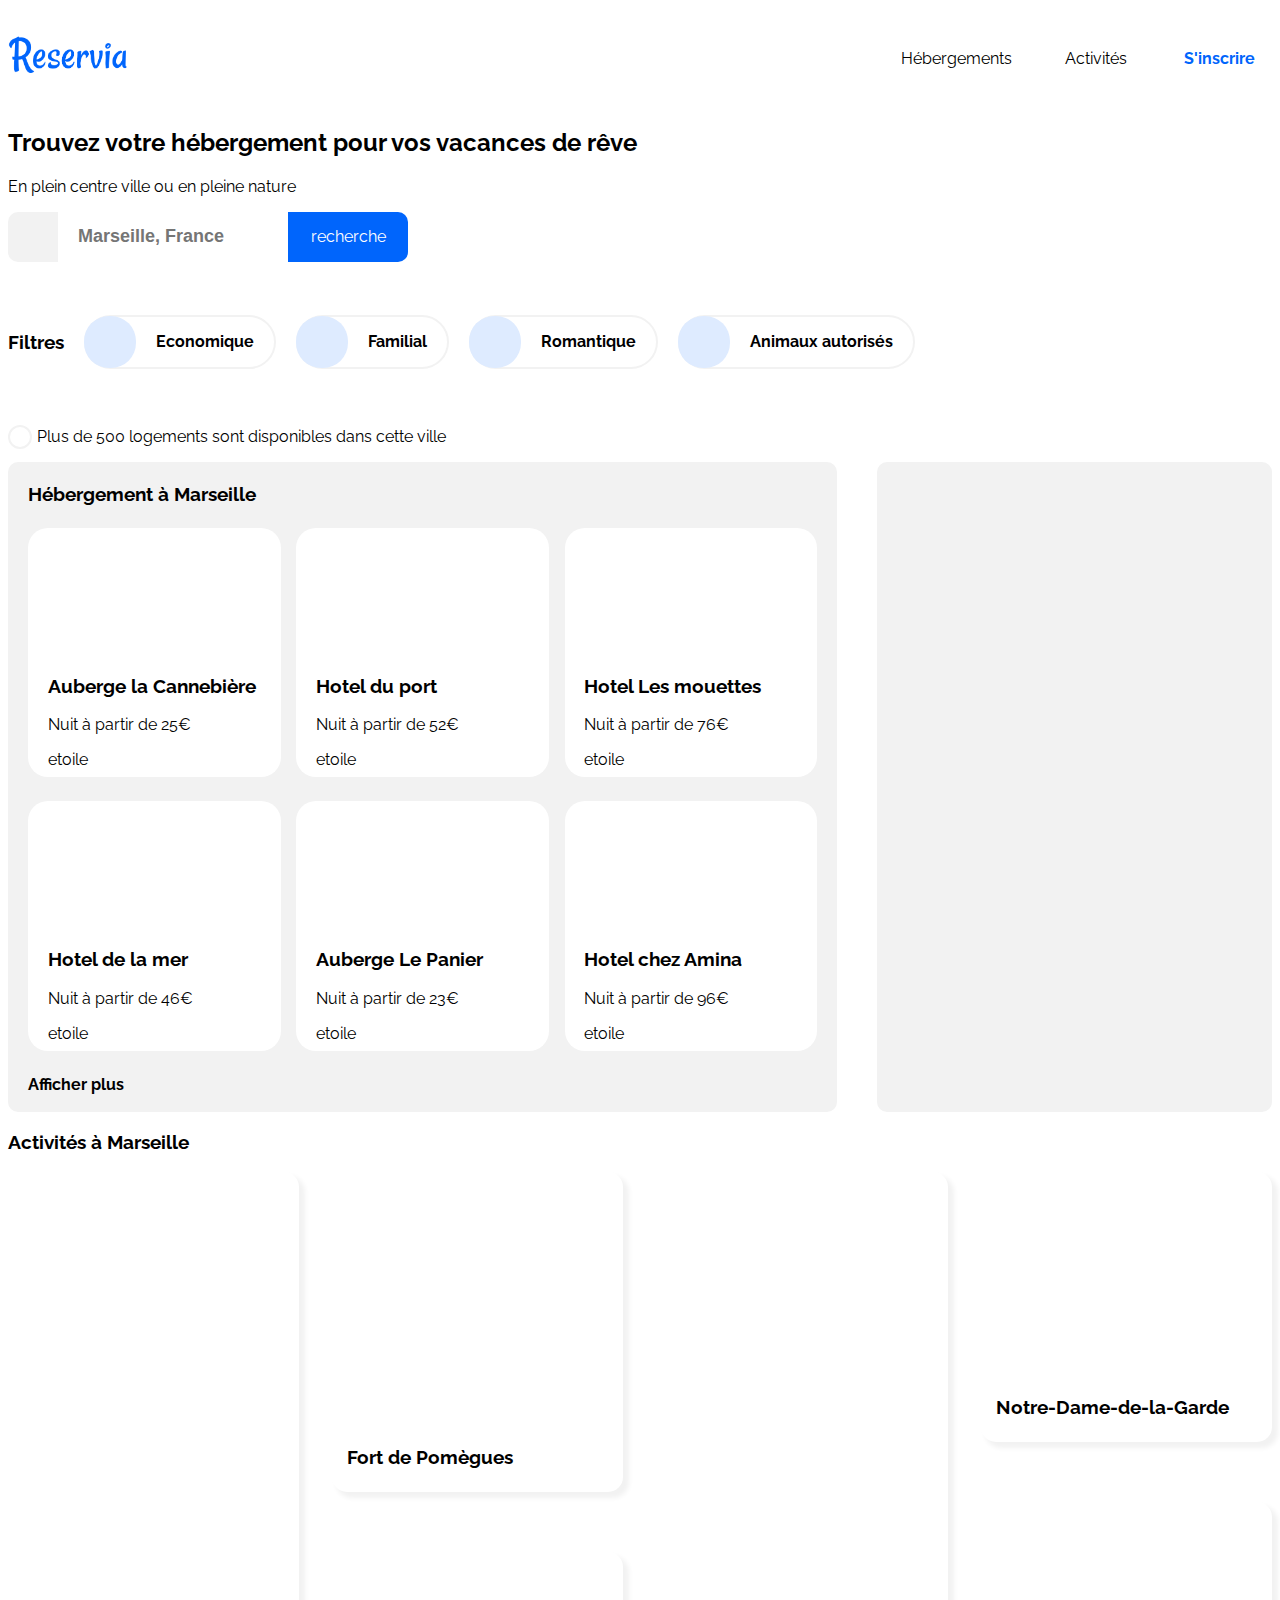
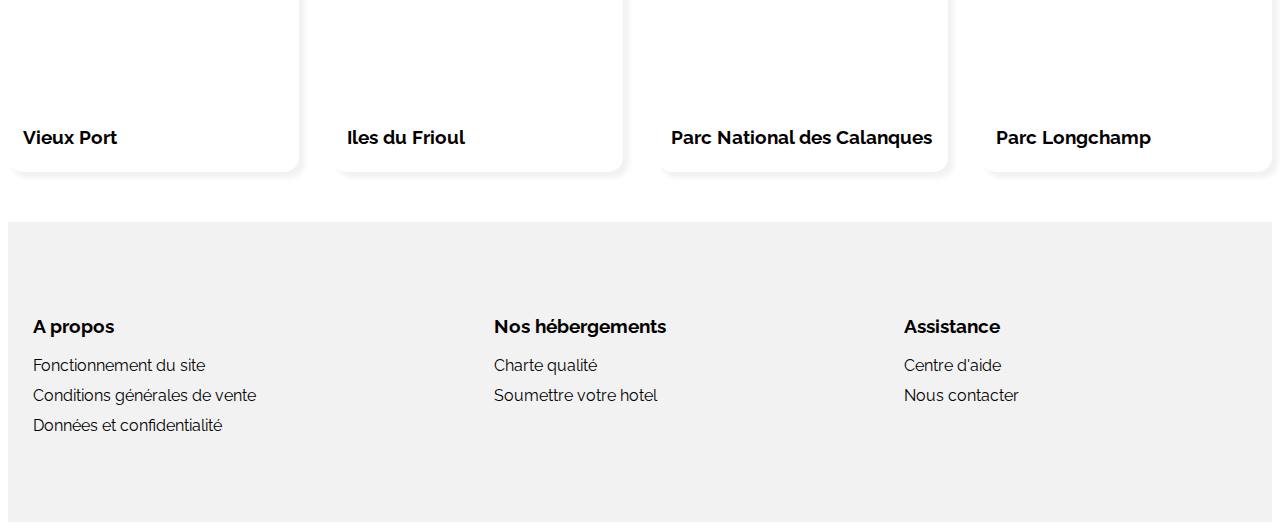
<file: index.html>
<!DOCTYPE html>
    <html lang="fr">
        <head>
              <meta charset="utf-8">
              <meta name="viewport" content="width=device-width, initial-scale=1">
              <link rel="stylesheet" href="https://use.fontawesome.com/releases/v5.15.1/css/all.css" integrity="sha384-vp86vTRFVJgpjF9jiIGPEEqYqlDwgyBgEF109VFjmqGmIY/Y4HV4d3Gp2irVfcrp" crossorigin="anonymous"/>
              <link rel="preconnect" href="https://fonts.googleapis.com">
              <link rel="preconnect" href="https://fonts.gstatic.com" crossorigin>
              <link href="https://fonts.googleapis.com/css2?family=Raleway&display=swap" rel="stylesheet">
<!--lien css-->
              <link rel="stylesheet" href="style.css"/>
<!--logo-->
                    <title>Reservia</title>
        </head>

<body>
    <nav class="sizeNav">
        <div class="sizeLiens flexBetween"><img class="margLogo" src="Reservia@3x.png" alt="Reservia">
        <!--liens-->
                <div class="sizeLien12 flexCentre">
                    <div class="sizeLien sizeLienMobile flexCentre bordureNav"><a class="colorLien2 decorationNone" href="#hebergements">Hébergements</a>
                    </div>
                   <div class="sizeLien sizeLienMobile flexCentre bordureNav"><a class="colorLien2 decorationNone" href="#activites">Activités </a>
                   </div>
                </div>  
                     <div class="sizeLien flexCentre bordureNav"><a class="texteGras colorBleu decorationNone" href="#">S'inscrire</a>
                     </div>
        </div>
    </nav>
        <section>
            <div><h2 class="texteGras">Trouvez votre hébergement pour vos vacances de rêve</h2><p>En plein centre ville ou en pleine nature</p>
            </div>
            <!--recherche-->
                <div class="bordureSearch flexCentre">
                    <div class="backGris flexCentre iconSize"><i class="fas fa-map-marker-alt"></i>
                    </div>
                       <div><input class="recherche flexCentre bordureNone paddingSearch" type="search" placeholder="Marseille, France"/>
                       </div>
                            <div class="backBleu flexCentre buttonSearch"><span class="mobileNone">recherche</span><span class="desktopNone"><i class="fas fa-search"></i></span>
                            </div>
                </div>
            <!--filtres-->
                <div class="mobileFiltre filtre margFiltre">
                    <div class="margFiltreTitre"><h3>Filtres</h3></div>
                    <div class="flexAround">
                            <div class="flexBetween filtreTexteIcons"><i class="fas fa-money-bill-wave fa-lg filtreIcons flexCentre"></i>
                                <div class="texteGras filtreTexte flexCentre">Economique</div>
                            </div> 
                                    <div class="flexBetween filtreTexteIcons"><i class="fas fa-child fa-lg filtreIcons flexCentre"></i>
                                        <div class="texteGras filtreTexte flexCentre">Familial</div> 
                                    </div>
                    </div>           
                                            <div class="mobileFiltre flexAround">
                                                <div class="flexBetween filtreTexteIcons"><i class="fas fa-heart fa-lg filtreIcons flexCentre"></i>
                                                   <div class="texteGras filtreTexte flexCentre">Romantique</div> 
                                                </div>
                                                      <div class="flexBetween filtreTexteIcons"><i class="fas fa-dog fa-lg filtreIcons flexCentre"></i>
                                                         <div class="texteGras filtreTexte flexCentre">Animaux autorisés</div> 
                                                      </div>
                                            </div>
                        
                </div>                   
            <!--information-->
                <div class="info">
                     <div class="parentIcon flexCentre"><i class="fas fa-info fa-xs colorBleu"></i>
                     </div>
                           <p>Plus de 500 logements sont disponibles dans cette ville</p>                    
                </div>
            </section>
<!--hebergement-->
<section class="flexAround">
    <div class="flexColumnAround sizeHebergements backGris blocHebergements">
        <h3>Hébergement à Marseille</h3>
          <div class="bloc1 flexBetween">
            <div class="cubeHebergements flexColumnCentre">
                <div class="imgHebergements1"></div> 
                <div class="cubeDetailsHebergements">
                  <h3>Auberge la Cannebière</h3>
                  <p>Nuit à partir de 25€</p> 
                   <div>etoile</div>
                </div>  
             </div>
             <div class="cubeHebergements flexColumnCentre">
                <div class="imgHebergements2"></div> 
                <div class="cubeDetailsHebergements">
                  <h3>Hotel du port</h3>
                  <p>Nuit à partir de 52€</p> 
                   <div>etoile</div>
                </div>  
             </div> 
             <div class="cubeHebergements flexColumnCentre">
                <div class="imgHebergements3"></div> 
                <div class="cubeDetailsHebergements">
                  <h3>Hotel Les mouettes</h3>
                  <p>Nuit à partir de 76€</p> 
                   <div>etoile</div>
                </div>  
             </div> 
            </div> 
              <div class="bloc2 flexBetween">
             <div class="cubeHebergements flexColumnCentre"> 
                <div class="imgHebergements4"></div> 
                <div class="cubeDetailsHebergements">
                  <h3>Hotel de la mer</h3>
                  <p>Nuit à partir de 46€</p> 
                   <div>etoile</div>
                </div>  
             </div>  
             <div class="cubeHebergements flexColumnCentre">
                <div class="imgHebergements5"></div> 
                <div class="cubeDetailsHebergements">
                  <h3>Auberge Le Panier</h3>
                  <p>Nuit à partir de 23€</p> 
                   <div>etoile</div>
                </div>  
             </div>  
             <div class="cubeHebergements flexColumnCentre">
                <div class="imgHebergements6"></div> 
                <div class="cubeDetailsHebergements">
                  <h3>Hotel chez Amina</h3>
                  <p>Nuit à partir de 96€</p> 
                   <div>etoile</div>
                </div>  
             </div>   
            </div>  
          <div></div>
          <p class="texteGras">Afficher plus</p>
         </div>
 <!--populaires-->
     <div class="sizePopulaires backGris"></div>
 </section>
<!--activites-->        
    <section id="activites" class="Activités"><h3>Activités à Marseille</h3> 
        <div class="blocActivites flexBetween">
            <div class="cubeActivites flexColumnCentre">
                <div class="imgActivites1"></div>
                    <div class="hauteurTitre titreActivites"><h3>Vieux Port</h3></div>
                    </div>

                        <div class="blocActivites2356 flexColumnBetween">
                            <div class="cubeActivites2356 flexColumnCentre">
                                <div class="imgActivites2"></div>
                                    <div class="hauteurTitre titreActivites"><h3>Fort de Pomègues</h3>
                                    </div>
                            </div>

                                        <div class="cubeActivites2356 flexColumnCentre">
                                            <div class="imgActivites3"></div>
                                                <div class="hauteurTitre titreActivites"><h3>Iles du Frioul</h3>
                                                </div>
                                        </div>
                        </div>
                                    <div class="cubeActivites flexColumnCentre">
                                       <div class="imgActivites4"></div>
                                           <div class="hauteurTitre titreActivites"><h3>Parc National des Calanques</h3>
                                           </div>
                                    </div>

                                           <div class="blocActivites2356 flexColumnBetween">
                                               <div class="cubeActivites2356 flexColumnCentre">
                                                  <div class="imgActivites5"></div>
                                                     <div class="hauteurTitre titreActivites"><h3>Notre-Dame-de-la-Garde</h3>
                                                     </div>
                                               </div>
                
                                                      <div class="cubeActivites2356 flexColumnCentre">
                                                          <div class="imgActivites6"></div>
                                                              <div class="hauteurTitre titreActivites"><h3>Parc Longchamp</h3>
                                                              </div>
                                                     </div>
                                            </div>
            </div>                                  
    </section>
 <!--pied de page--> 
    <footer>
        <div class="footer backGris flexBetween">
            <div class="margBlocFooter1 tailleBlocFooter"><h3>A propos</h3>
                <div class="divLienFooter"><a href="#" class="decorationNone lienFooter">Fonctionnement du site</a></div>
                    <div class="divLienFooter"><a href="#" class="decorationNone lienFooter">Conditions générales de vente</a></div>
                        <div class="divLienFooter"><a href="#" class="decorationNone lienFooter">Données et confidentialité</a></div>
            </div>
                            <div class="tailleBlocFooter"><h3>Nos hébergements</h3>
                                <div class="divLienFooter"><a href="#" class="decorationNone lienFooter">Charte qualité</a></div>
                                    <div class="divLienFooter"><a href="#" class="decorationNone lienFooter">Soumettre votre hotel</a></div>
                            </div>
                                       <div  class="margBlocFooter3 tailleBlocFooter"><h3>Assistance</h3>
                                           <div class="divLienFooter"><a href="#" class="decorationNone lienFooter">Centre d'aide</a></div>
                                           <div class="divLienFooter"><a href="#" class="decorationNone lienFooter">Nous contacter</a></div>
                                       </div>
        </div>
    </footer>
</body>
    </html>
</file>
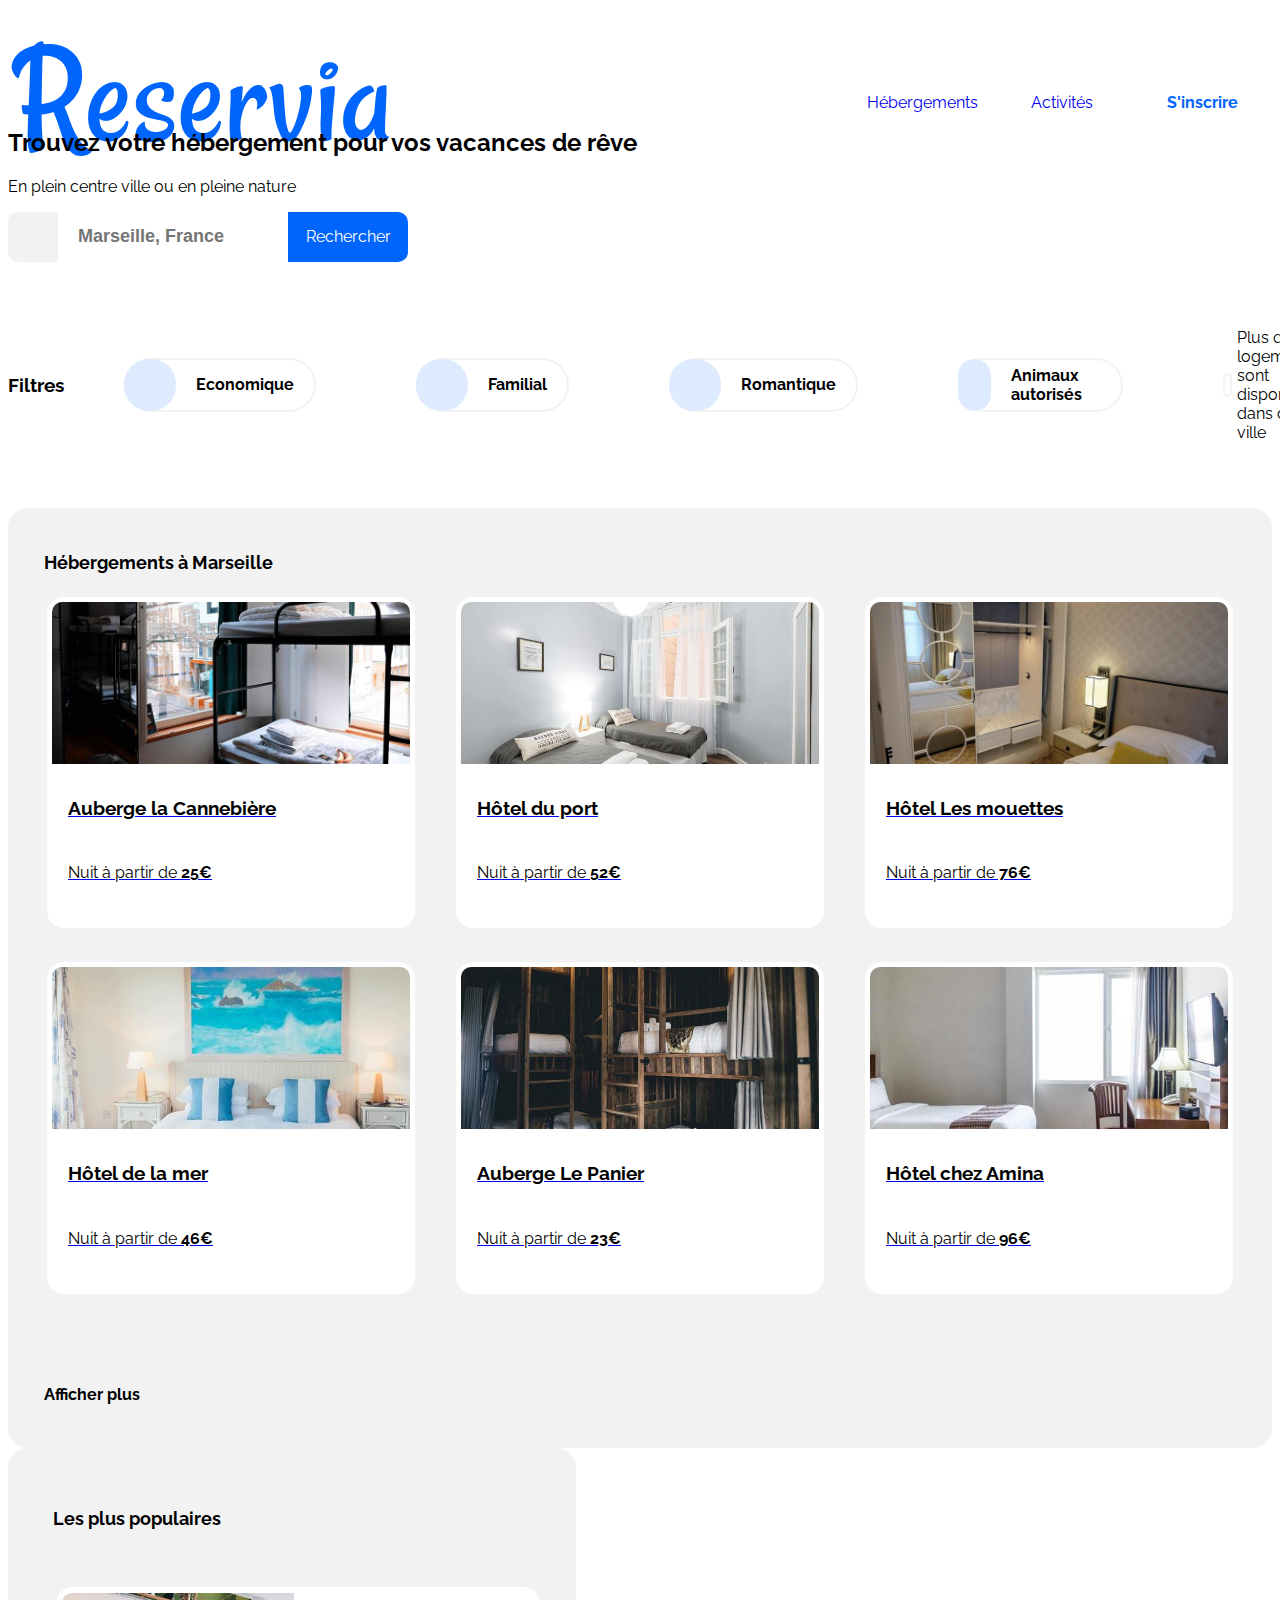
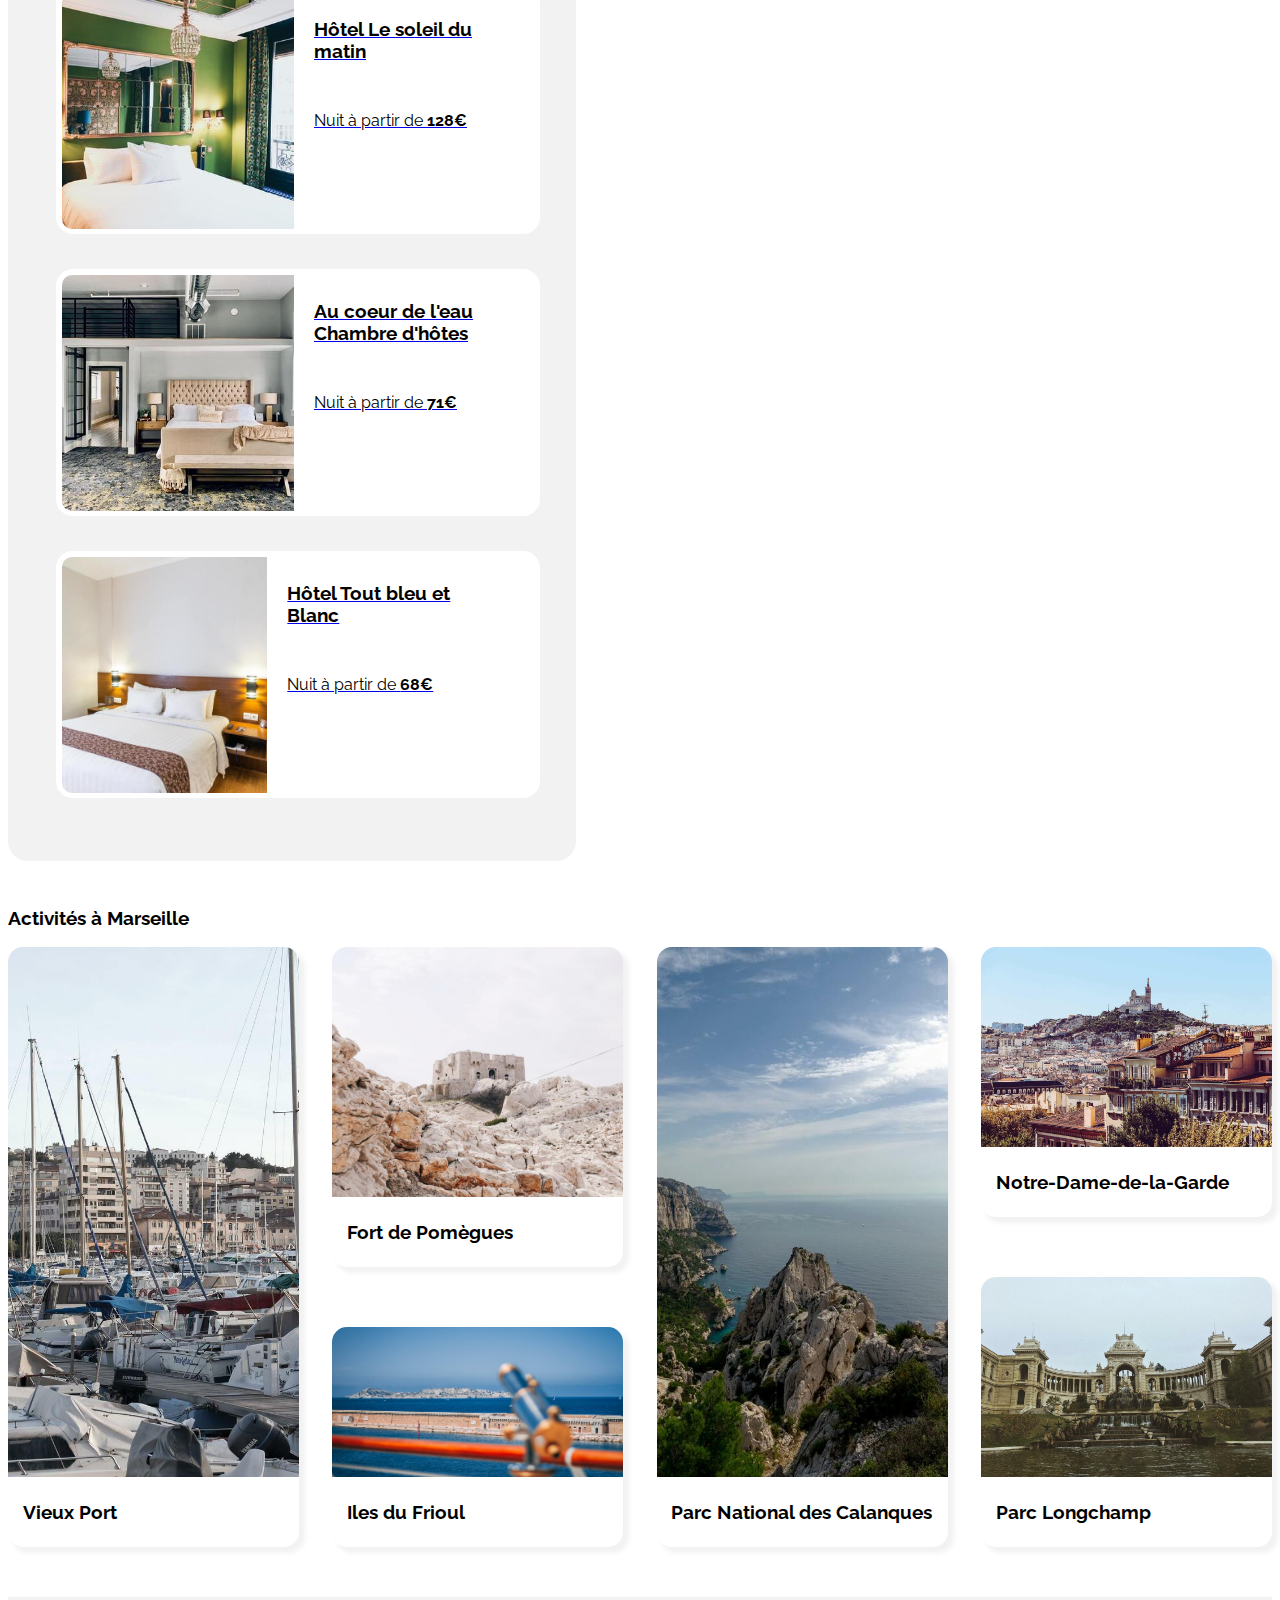
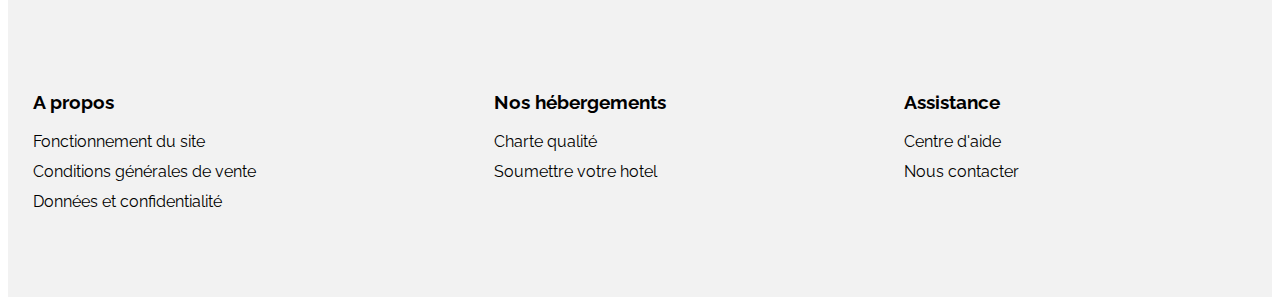
<file: index.html.html>
<!DOCTYPE html>
<html lang="fr">
<head>
    <meta charset="utf-8">
    <meta name="viewport" content="width=device-width, initial-scale=1">
    <link rel="stylesheet" href="https://use.fontawesome.com/releases/v5.15.1/css/all.css" integrity="sha384-vp86vTRFVJgpjF9jiIGPEEqYqlDwgyBgEF109VFjmqGmIY/Y4HV4d3Gp2irVfcrp" crossorigin="anonymous" />
    

<link rel="preconnect" href="https://fonts.googleapis.com">
<link rel="preconnect" href="https://fonts.gstatic.com" crossorigin>
<link href="https://fonts.googleapis.com/css2?family=Raleway&display=swap" rel="stylesheet">
<!--lien css-->
<link rel="stylesheet" href="PROJET_RESERVIA.css"/>
<!--logo-->
    <title> Reservia</title>

</head>
<body>
    <nav class="sizeNav">
        <div class="sizeLiens flexBetween">
        <img class="margLogo" src="Reservia@3x.png" alt="Reservia">
        <!--liens-->
        <div class="flexAround">
            <div class="sizeLien flexCentre bordureNav">
            <a class="colorLien2 decorationNone" href="#hebergements">Hébergements</a>
        </div>
        <div class="sizeLien flexCentre bordureNav">
            <a class="colorLien2 decorationNone" href="#activites">Activités </a>
        </div>
        <div class="sizeLien flexCentre bordureNav">
            <a class="texteGras colorBleu decorationNone" href="#">S'inscrire</a>
        </div>
    </div>
</div>
  </nav>
        <section>
            <div>
                <h2 class="texteGras">Trouvez votre hébergement pour vos vacances de rêve</h2>
                    <p>En plein centre ville ou en pleine nature</p>
            </div>
            <!--recherche-->
                <div class="bordureSearch flexCentre">
                <div class="backGris flexCentre iconSize">
                        <i class="fas fa-map-marker-alt"></i>
                </div>
                <div>
                    <input class="recherche flexCentre bordureNone paddingSearch"
                           type="search" placeholder="Marseille, France"/>
               </div>
                <div class="backBleu flexCentre buttonSearch">Rechercher</div>
            </div>
            <!--filtres-->
                <div class="mobileFiltre filtre margFiltre">
                <div class="margFiltreTitre"><h3>Filtres</h3></div>
                <div class="flexAround">
                <div class="flexBetween filtreTexteIcons">
                    <i class="fas fa-money-bill-wave fa-lg filtreIcons flexCentre"></i>
                <div class="texteGras filtreTexte flexCentre">Economique</div>
            </div> 
                <div class="flexBetween filtreTexteIcons">
                    <i class="fas fa-child fa-lg filtreIcons flexCentre"></i>
                <div class="texteGras filtreTexte flexCentre">Familial</div> 
            </div>
            </div>
            <div class="mobileFiltre flexAround">
                <div class="flexBetween filtreTexteIcons">
                    <i class="fas fa-heart fa-lg filtreIcons flexCentre"></i>
                <div class="texteGras filtreTexte flexCentre">Romantique</div> 
            </div>
                <div class="flexBetween filtreTexteIcons">
                    <i class="fas fa-dog fa-lg filtreIcons flexCentre"></i>
                <div class="texteGras filtreTexte flexCentre">Animaux autorisés</div> 
            </div>
            </div>
            <!--information-->
                <div class="info">
                <div class="parentIcon flexCentre">
                    <i class="fas fa-info fa-xs colorBleu"></i>
                </div>
                   <p>Plus de 500 logements sont disponibles dans cette ville</p>                    
            </div>
            </section>
<!--hebergement-->
<section id="hebergement">
    <div id="hebergements_a_marseille">
        <h2 class="titre_hebergements_a_marseille">Hébergements à Marseille</h2>
        <div class="container_item">
            <a href="#">
                <div class="box_carte">
                    <img class="photo_hebergement"
                        src="img/marcus-loke-WQJvWU_HZFo-unsplash.jpg"
                        alt="Photohebergement" />
                    <div class="hebergement_contenu">
                        <div class="titre_contenu ">
                            <h3>Auberge la Cannebière</h3>
                        </div>
                        <div class="prix_contenu">
                            <p>Nuit à partir de <strong> 25€ </strong></p>
                        </div>
                        <div class="hebergement_notation"><i class="fas fa-star"></i><i class="fas fa-star"></i><i class="fas fa-star"></i><i class="fas fa-star"></i><i class="fas fa-star grey-star"></i>
                        </div>
                    </div>
                </div>
            </a>
            <a href="#">
                <div class="box_carte">
                    <img class="photo_hebergement"
                        src="img/fred-kleber-gTbaxaVLvsg-unsplash.jpg"
                        alt="Photohebergement" />
                    <div class="hebergement_contenu">
                        <div class="titre_contenu">
                            <h3>Hôtel du port</h3>
                        </div>
                        <div class="prix_contenu">
                            <p>Nuit à partir de <strong> 52€ </strong></p>
                        </div>
                        <div class="hebergement_notation"><i class="fas fa-star"></i><i class="fas fa-star"></i><i class="fas fa-star"></i><i class="fas fa-star"></i><i class="fas fa-star"></i>
                        </div>
                    </div>
                </div>
            </a>
            <a href="#">
                <div class="box_carte">
                    <img class="photo_hebergement"
                        src="img/reisetopia-B8WIgxA_PFU-unsplash.jpg"
                        alt="Photohebergement" />
                    <div class="hebergement_contenu">
                        <div class="titre_contenu">
                            <h3>Hôtel Les mouettes</h3>
                        </div>
                        <div class="prix_contenu">
                            <p>Nuit à partir de<strong> 76€ </strong></p>
                        </div>
                        <div class="hebergement_notation">
                            <i class="fas fa-star"></i><i class="fas fa-star"></i><i class="fas fa-star"></i><i
                                class="fas fa-star"></i><i class="fas fa-star grey-star"></i>
                        </div>
                    </div>
                </div>
            </a>
            <a href="#">
                <div class="box_carte">
                    <img class="photo_hebergement"
                        src="img/annie-spratt-Eg1qcIitAuA-unsplash.jpg"
                        alt="Photohebergement" />
                    <div class="hebergement_contenu">
                        <div class="titre_contenu">
                            <h3>Hôtel de la mer</h3>
                        </div>
                        <div class="prix_contenu">
                            <p>Nuit à partir de<strong> 46€ </strong></p>
                        </div>
                        <div class="hebergement_notation">
                            <i class="fas fa-star"></i><i class="fas fa-star"></i><i class="fas fa-star"></i><i
                                class="fas fa-star grey-star"></i><i class="fas fa-star grey-star"></i>
                        </div>
                    </div>
                </div>
            </a>
            <a href="#">
                <div class="box_carte">
                    <img class="photo_hebergement"
                        src="img/nicate-lee-kT-ZyaiwBe0-unsplash.jpg"
                        alt="Photohebergement" />
                    <div class="hebergement_contenu">
                        <div class="titre_contenu">
                            <h3>Auberge Le Panier</h3>
                        </div>
                        <div class="prix_contenu">
                            <p>Nuit à partir de<strong> 23€ </strong></p>
                        </div>
                        <div class="hebergement_notation">
                            <i class="fas fa-star"></i><i class="fas fa-star"></i><i class="fas fa-star"></i><i
                                class="fas fa-star"></i><i class="fas fa-star grey-star"></i>
                        </div>
                    </div>
                </div>
            </a>
            <a href="#">
                <div class="box_carte">
                    <img class="photo_hebergement"
                        src="img/febrian-zakaria-M6S1WvfW68A-unsplash.jpg"
                        alt="Photohebergement" />
                    <div class="hebergement_contenu">
                        <div class="titre_contenu">
                            <h3>Hôtel chez Amina</h3>
                        </div>
                        <div class="prix_contenu">
                            <p>Nuit à partir de<strong> 96€ </strong></p>
                        </div>
                        <div class="hebergement_notation"><i class="fas fa-star"></i><i
                                class="fas fa-star"></i><i class="fas fa-star"></i><i class="fas fa-star"></i><i
                                class="fas fa-star"></i></div>
                    </div>
                </div>
            </a>
        </div>
        <div class="hebergement_montrer_plus">Afficher plus</div>
    </div>

    <!--Les plus populaires-->
    <div id="container_hebergements_populaires">
        <h2 class="titre_les_plus_populaires">Les plus populaires
            <div class="icone_fas"><i class="fas fa-chart-line"></i></h2>
        <div class="hebergement_les_plus_populaires">
            <a href="#">
                <div class="box_populaire_carte">
                    <img class="photo_populaire"
                        src="img/emile-guillemot-Bj_rcSC5XfE-unsplash.jpg"
                        alt="Photohebergement" />
                    <div class="hebergement_populaire_contenu">
                        <div class="titre_populaire_contenu">
                            <h3>Hôtel Le soleil du matin</h3>
                        </div>
                        <div class="prix_populaire_contenu">
                            <p class="hebergement_prix">Nuit à partir de <span
                                    class="texteGras hebergement_prix_unite">128€</span></p>
                        </div>
                        <div class="hebergement_notation_populaire">
                            <i class="fas fa-star"></i><i class="fas fa-star"></i><i class="fas fa-star"></i><i
                                class="fas fa-star"></i><i class="fas fa-star"></i>
                        </div>
                    </div>
                </div>
            </a>
            <a href="#">
                <div class="box_populaire_carte">
                    <img class="photo_populaire"
                        src="img/aw-creative-VGs8z60yT2c-unsplash.jpg"
                        alt="Photohebergement" />
                    <div class="hebergement_populaire_contenu">
                        <div class="titre_populaire_contenu">
                            <h3>
                                Au coeur de l'eau <br />
                                Chambre d'hôtes
                            </h3>
                        </div>
                        <div class="prix_populaire_contenu">
                            <p class="hebergement_prix">Nuit à partir de <span
                                    class="texteGras hebergement_prix_unite">71€</span>
                            </p>
                        </div>
                        <div class="hebergement_notation_populaire">
                            <i class="fas fa-star"></i><i class="fas fa-star"></i><i class="fas fa-star"></i><i
                                class="fas fa-star"></i><i class="fas fa-star grey-star"></i>
                        </div>
                    </div>
                </div>
            </a>
            <a href="#">
                <div class="box_populaire_carte">
                    <img class="photo_populaire"
                        src="img/febrian-zakaria-sjvU0THccQA-unsplash.jpg"
                        alt="Photohebergement" />
                    <div class="hebergement_populaire_contenu">
                        <div class="titre_populaire_contenu">
                            <h3>Hôtel Tout bleu et Blanc</h3>
                        </div>
                        <div class="prix_populaire_contenu">
                            <p class="hebergement_prix">Nuit à partir de <span
                                    class="texteGras hebergement_prix_unite">68€</span>
                            </p>
                        </div>
                        <div class="hebergement_notation_populaire">
                            <i class="fas fa-star"></i><i class="fas fa-star"></i><i class="fas fa-star"></i><i
                                class="fas fa-star"></i><i class="fas fa-star grey-star"></i>
                        </div>
                    </div>
                </div>
            </a>
        </div>
    </div>
</section>
        <!--activites-->        
                <section id="activites" class="Activités">
                   <h3>Activités à Marseille</h3> 
                   <div class="blocActivites flexBetween">
                   <div class="cubeActivites flexColumnCentre">
                       <div class="imgActivites1"></div>
                       <div class="hauteurTitre titreActivites"><h3>Vieux Port</h3></div>
                   </div>

                   <div class="blocActivites2356 flexColumnBetween">
                   <div class="cubeActivites2356 flexColumnCentre">
                       <div class="imgActivites2"></div>
                       <div class="hauteurTitre titreActivites">
                           <h3>Fort de Pomègues</h3>
                       </div>
                   </div>

                   <div class="cubeActivites2356 flexColumnCentre">
                       <div class="imgActivites3"></div>
                       <div class="hauteurTitre titreActivites">
                           <h3>Iles du Frioul</h3>
                       </div>
                   </div>
                </div>
                   <div class="cubeActivites flexColumnCentre">
                    <div class="imgActivites4"></div>
                    <div class="hauteurTitre titreActivites">
                        <h3>Parc National des Calanques</h3>
                    </div>
                </div>

                <div class="blocActivites2356 flexColumnBetween">
                <div class="cubeActivites2356 flexColumnCentre">
                    <div class="imgActivites5"></div>
                    <div class="hauteurTitre titreActivites">
                        <h3>Notre-Dame-de-la-Garde</h3>
                    </div>
                </div>
                
                <div class="cubeActivites2356 flexColumnCentre">
                    <div class="imgActivites6"></div>
                    <div class="hauteurTitre titreActivites">
                        <h3>Parc Longchamp</h3>
                    </div>
                </div>
            </div>
        </div>
                </section>
                 <!--pied de page--> 
                <footer>
                    <div class="footer backGris flexBetween">
                    <div  class="margBlocFooter1 tailleBlocFooter">
                        <h3>A propos</h3>
                    <div class="divLienFooter">
                        <a href="#" class="decorationNone lienFooter">Fonctionnement du site</a></div>
                    <div class="divLienFooter"> 
                        <a href="#" class="decorationNone lienFooter">Conditions générales de vente</a></div>
                    <div class="divLienFooter">   
                        <a href="#" class="decorationNone lienFooter">Données et confidentialité</a></div>
                    </div>
                    <div  class="tailleBlocFooter">
                        <h3>Nos hébergements</h3>
                    <div class="divLienFooter">   
                        <a href="#" class="decorationNone lienFooter">Charte qualité</a></div>
                    <div class="divLienFooter">  
                        <a href="#" class="decorationNone lienFooter">Soumettre votre hotel</a></div>
                    </div>
                    <div  class="margBlocFooter3 tailleBlocFooter">
                        <h3>Assistance</h3>
                    <div class="divLienFooter">  
                        <a href="#" class="decorationNone lienFooter">Centre d'aide</a></div>
                    <div class="divLienFooter">
                        <a href="#" class="decorationNone lienFooter">Nous contacter</a></div>
                    </div>
                </div>
                </footer>
                    </body>
                        </html>
</file>
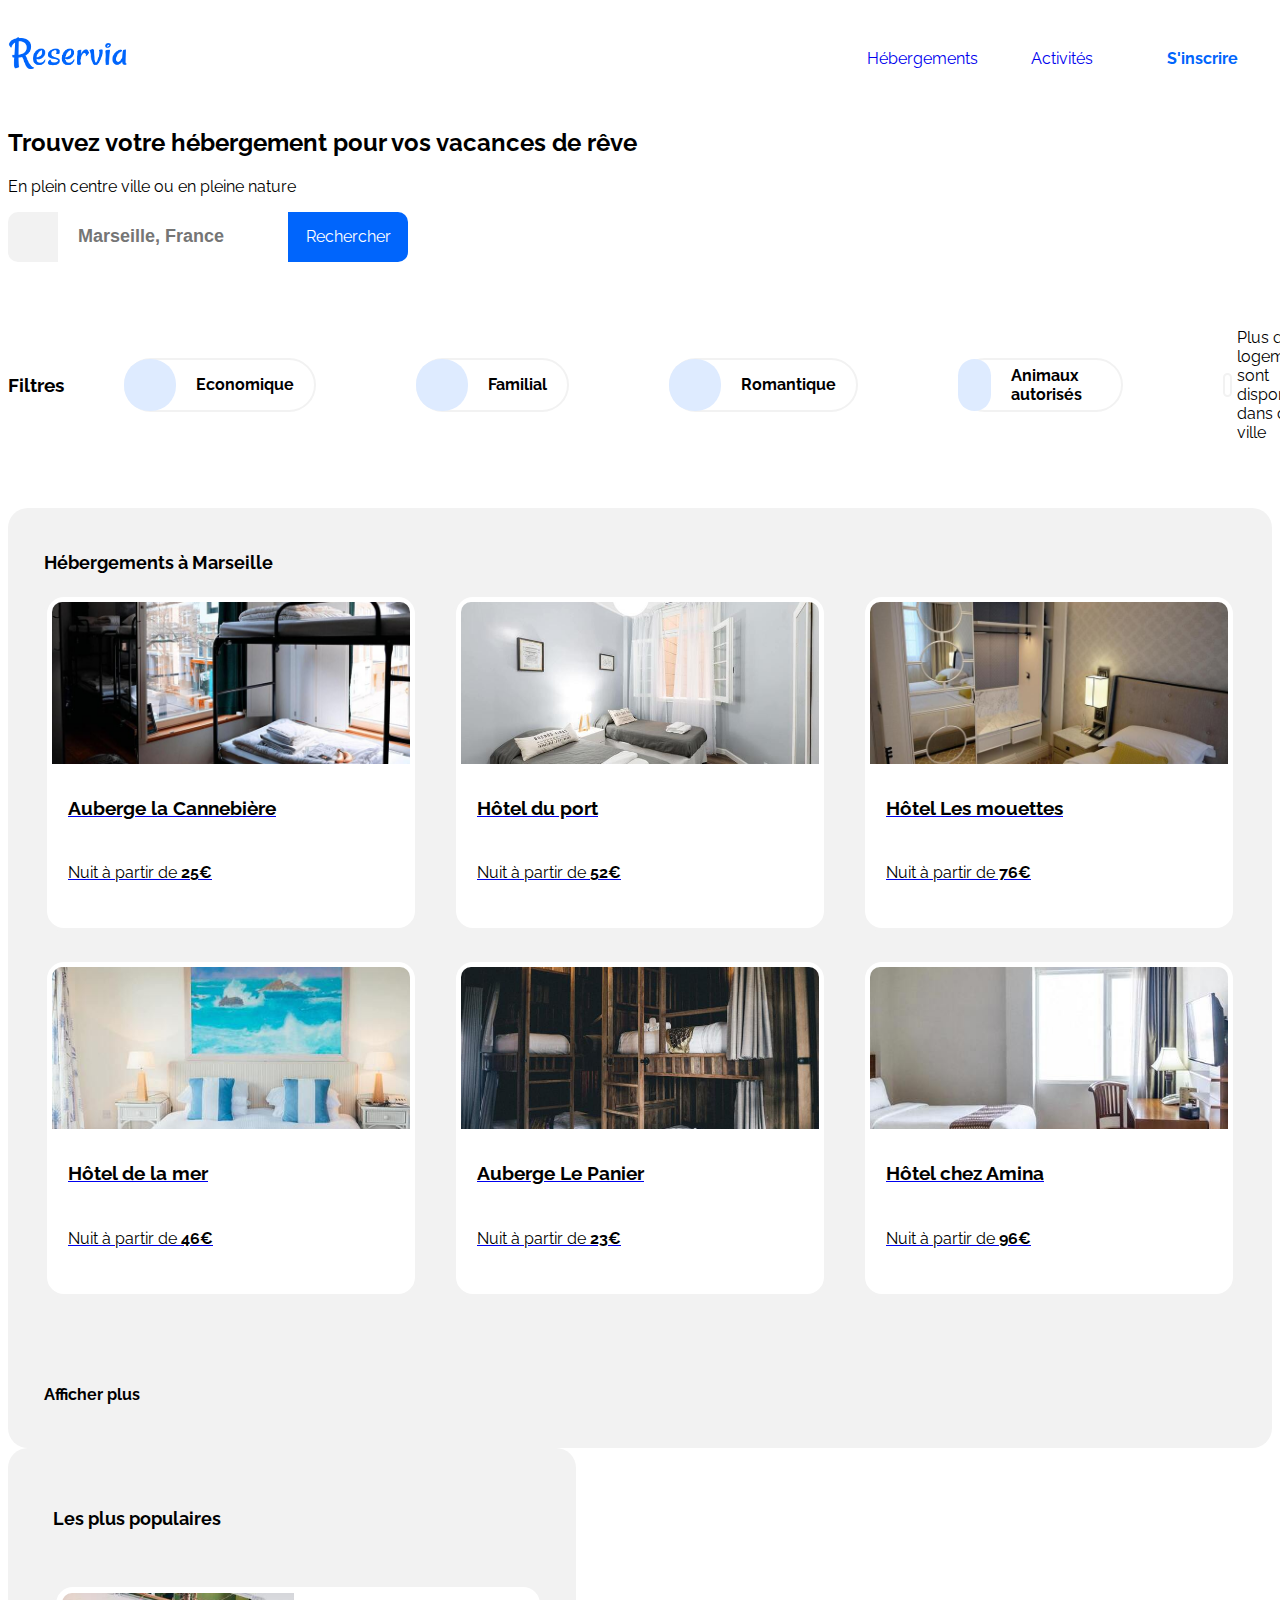
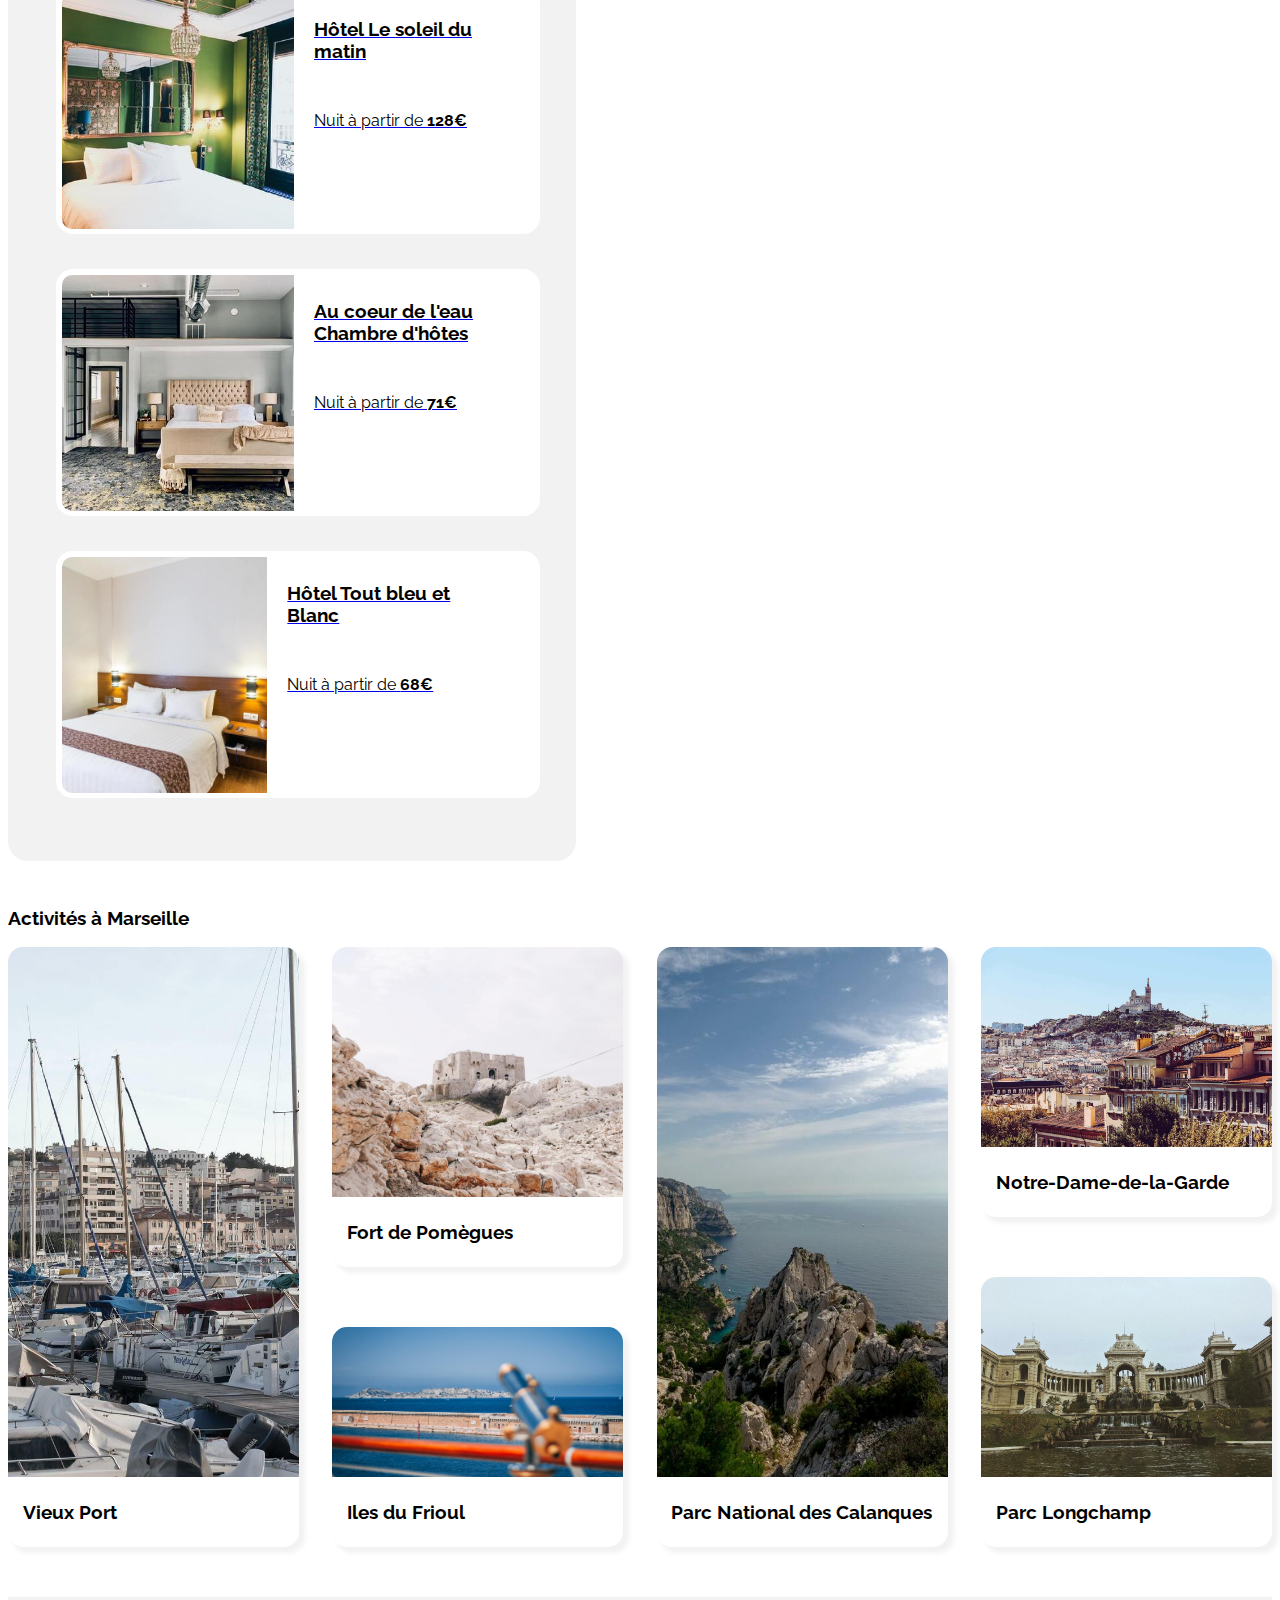
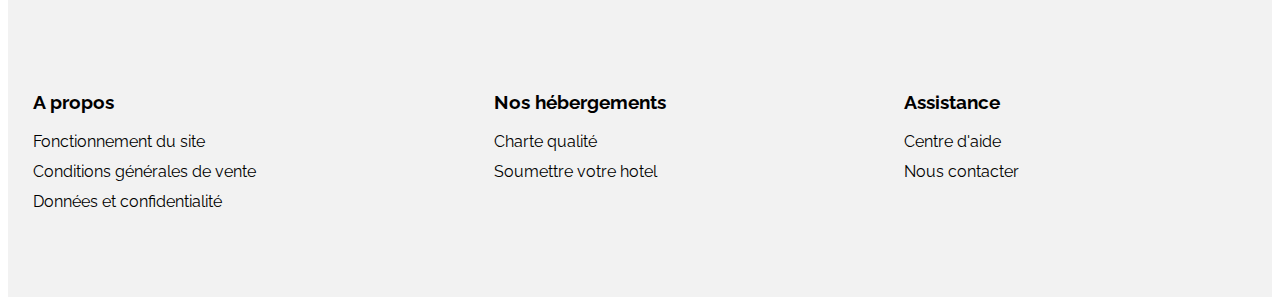
<file: PROJET_RESERVIA.html>
<!DOCTYPE html>
<html lang="fr">
<head>
    <meta charset="utf-8">
    <meta name="viewport" content="width=device-width, initial-scale=1">
    <link rel="stylesheet" href="https://use.fontawesome.com/releases/v5.15.1/css/all.css" integrity="sha384-vp86vTRFVJgpjF9jiIGPEEqYqlDwgyBgEF109VFjmqGmIY/Y4HV4d3Gp2irVfcrp" crossorigin="anonymous" />
    

<link rel="preconnect" href="https://fonts.googleapis.com">
<link rel="preconnect" href="https://fonts.gstatic.com" crossorigin>
<link href="https://fonts.googleapis.com/css2?family=Raleway&display=swap" rel="stylesheet">
<!--lien css-->
<link rel="stylesheet" href="PROJET_RESERVIA.css"/>
<!--logo-->
    <title> Reservia</title>

</head>
<body>
    <nav class="sizeNav">
        <div class="sizeLiens flexBetween">
        <div><img class="margLogo" src="Reservia@3x.png" alt="Reservia"
            width="120px"
            height="50px">
        </div>
        <!--liens-->
        <div class="flexAround">
            <div class="sizeLien flexCentre bordureNav">
            <a class="colorLien2 decorationNone" href="#hebergements">Hébergements</a>
        </div>
        <div class="sizeLien flexCentre bordureNav">
            <a class="colorLien2 decorationNone" href="#activites">Activités </a>
        </div>
        <div class="sizeLien flexCentre bordureNav">
            <a class="texteGras colorBleu decorationNone" href="#">S'inscrire</a>
        </div>
    </div>
  </nav>
        <section>
            <div>
                <h2 class="texteGras">Trouvez votre hébergement pour vos vacances de rêve</h2>
                    <p>En plein centre ville ou en pleine nature</p>
            </div>
            <!--recherche-->
                <div class="bordureSearch flexCentre">
                <div class="backGris flexCentre iconSize">
                        <i class="fas fa-map-marker-alt"></i>
                </div>
                <div>
                    <input class="recherche flexCentre bordureNone paddingSearch"
                           type="search" placeholder="Marseille, France"/>
               </div>
                <div class="backBleu flexCentre buttonSearch">Rechercher</div>
            </div>
            <!--filtres-->
                <div class="mobileFiltre filtre margFiltre">
                <div class="margFiltreTitre"><h3>Filtres</h3></div>
                <div class="flexAround">
                <div class="flexBetween filtreTexteIcons">
                    <i class="fas fa-money-bill-wave fa-lg filtreIcons flexCentre"></i>
                <div class="texteGras filtreTexte flexCentre">Economique</div>
            </div> 
                <div class="flexBetween filtreTexteIcons">
                    <i class="fas fa-child fa-lg filtreIcons flexCentre"></i>
                <div class="texteGras filtreTexte flexCentre">Familial</div> 
            </div>
            </div>
            <div class="mobileFiltre flexAround">
                <div class="flexBetween filtreTexteIcons">
                    <i class="fas fa-heart fa-lg filtreIcons flexCentre"></i>
                <div class="texteGras filtreTexte flexCentre">Romantique</div> 
            </div>
                <div class="flexBetween filtreTexteIcons">
                    <i class="fas fa-dog fa-lg filtreIcons flexCentre"></i>
                <div class="texteGras filtreTexte flexCentre">Animaux autorisés</div> 
            </div>
            </div>
            <!--information-->
                <div class="info">
                <div class="parentIcon flexCentre">
                    <i class="fas fa-info fa-xs colorBleu"></i>
                </div>
                   <p>Plus de 500 logements sont disponibles dans cette ville</p>                    
            </div>
            </section>
<!--hebergement-->
<section id="hebergement">
    <div id="hebergements_a_marseille">
        <h2 class="titre_hebergements_a_marseille">Hébergements à Marseille</h2>
        <div class="container_item">
            <a href="#">
                <div class="box_carte">
                    <img class="photo_hebergement"
                        src="img/marcus-loke-WQJvWU_HZFo-unsplash.jpg"
                        alt="Photohebergement" />
                    <div class="hebergement_contenu">
                        <div class="titre_contenu ">
                            <h3>Auberge la Cannebière</h3>
                        </div>
                        <div class="prix_contenu">
                            <p>Nuit à partir de <strong> 25€ </strong></p>
                        </div>
                        <div class="hebergement_notation"><i class="fas fa-star"></i><i class="fas fa-star"></i><i class="fas fa-star"></i><i class="fas fa-star"></i><i class="fas fa-star grey-star"></i>
                        </div>
                    </div>
                </div>
            </a>
            <a href="#">
                <div class="box_carte">
                    <img class="photo_hebergement"
                        src="img/fred-kleber-gTbaxaVLvsg-unsplash.jpg"
                        alt="Photohebergement" />
                    <div class="hebergement_contenu">
                        <div class="titre_contenu">
                            <h3>Hôtel du port</h3>
                        </div>
                        <div class="prix_contenu">
                            <p>Nuit à partir de <strong> 52€ </strong></p>
                        </div>
                        <div class="hebergement_notation"><i class="fas fa-star"></i><i class="fas fa-star"></i><i class="fas fa-star"></i><i class="fas fa-star"></i><i class="fas fa-star"></i>
                        </div>
                    </div>
                </div>
            </a>
            <a href="#">
                <div class="box_carte">
                    <img class="photo_hebergement"
                        src="img/reisetopia-B8WIgxA_PFU-unsplash.jpg"
                        alt="Photohebergement" />
                    <div class="hebergement_contenu">
                        <div class="titre_contenu">
                            <h3>Hôtel Les mouettes</h3>
                        </div>
                        <div class="prix_contenu">
                            <p>Nuit à partir de<strong> 76€ </strong></p>
                        </div>
                        <div class="hebergement_notation">
                            <i class="fas fa-star"></i><i class="fas fa-star"></i><i class="fas fa-star"></i><i
                                class="fas fa-star"></i><i class="fas fa-star grey-star"></i>
                        </div>
                    </div>
                </div>
            </a>
            <a href="#">
                <div class="box_carte">
                    <img class="photo_hebergement"
                        src="img/annie-spratt-Eg1qcIitAuA-unsplash.jpg"
                        alt="Photohebergement" />
                    <div class="hebergement_contenu">
                        <div class="titre_contenu">
                            <h3>Hôtel de la mer</h3>
                        </div>
                        <div class="prix_contenu">
                            <p>Nuit à partir de<strong> 46€ </strong></p>
                        </div>
                        <div class="hebergement_notation">
                            <i class="fas fa-star"></i><i class="fas fa-star"></i><i class="fas fa-star"></i><i
                                class="fas fa-star grey-star"></i><i class="fas fa-star grey-star"></i>
                        </div>
                    </div>
                </div>
            </a>
            <a href="#">
                <div class="box_carte">
                    <img class="photo_hebergement"
                        src="img/nicate-lee-kT-ZyaiwBe0-unsplash.jpg"
                        alt="Photohebergement" />
                    <div class="hebergement_contenu">
                        <div class="titre_contenu">
                            <h3>Auberge Le Panier</h3>
                        </div>
                        <div class="prix_contenu">
                            <p>Nuit à partir de<strong> 23€ </strong></p>
                        </div>
                        <div class="hebergement_notation">
                            <i class="fas fa-star"></i><i class="fas fa-star"></i><i class="fas fa-star"></i><i
                                class="fas fa-star"></i><i class="fas fa-star grey-star"></i>
                        </div>
                    </div>
                </div>
            </a>
            <a href="#">
                <div class="box_carte">
                    <img class="photo_hebergement"
                        src="img/febrian-zakaria-M6S1WvfW68A-unsplash.jpg"
                        alt="Photohebergement" />
                    <div class="hebergement_contenu">
                        <div class="titre_contenu">
                            <h3>Hôtel chez Amina</h3>
                        </div>
                        <div class="prix_contenu">
                            <p>Nuit à partir de<strong> 96€ </strong></p>
                        </div>
                        <div class="hebergement_notation"><i class="fas fa-star"></i><i
                                class="fas fa-star"></i><i class="fas fa-star"></i><i class="fas fa-star"></i><i
                                class="fas fa-star"></i></div>
                    </div>
                </div>
            </a>
        </div>
        <div class="hebergement_montrer_plus">Afficher plus</div>
    </div>

    <!--Les plus populaires-->
    <div id="container_hebergements_populaires">
        <h2 class="titre_les_plus_populaires">Les plus populaires
            <div class="icone_fas"><i class="fas fa-chart-line"></i></h2>
        <div class="hebergement_les_plus_populaires">
            <a href="#">
                <div class="box_populaire_carte">
                    <img class="photo_populaire"
                        src="img/emile-guillemot-Bj_rcSC5XfE-unsplash.jpg"
                        alt="Photohebergement" />
                    <div class="hebergement_populaire_contenu">
                        <div class="titre_populaire_contenu">
                            <h3>Hôtel Le soleil du matin</h3>
                        </div>
                        <div class="prix_populaire_contenu">
                            <p class="hebergement_prix">Nuit à partir de <span
                                    class="texteGras hebergement_prix_unite">128€</span></p>
                        </div>
                        <div class="hebergement_notation_populaire">
                            <i class="fas fa-star"></i><i class="fas fa-star"></i><i class="fas fa-star"></i><i
                                class="fas fa-star"></i><i class="fas fa-star"></i>
                        </div>
                    </div>
                </div>
            </a>
            <a href="#">
                <div class="box_populaire_carte">
                    <img class="photo_populaire"
                        src="img/aw-creative-VGs8z60yT2c-unsplash.jpg"
                        alt="Photohebergement" />
                    <div class="hebergement_populaire_contenu">
                        <div class="titre_populaire_contenu">
                            <h3>
                                Au coeur de l'eau <br />
                                Chambre d'hôtes
                            </h3>
                        </div>
                        <div class="prix_populaire_contenu">
                            <p class="hebergement_prix">Nuit à partir de <span
                                    class="texteGras hebergement_prix_unite">71€</span>
                            </p>
                        </div>
                        <div class="hebergement_notation_populaire">
                            <i class="fas fa-star"></i><i class="fas fa-star"></i><i class="fas fa-star"></i><i
                                class="fas fa-star"></i><i class="fas fa-star grey-star"></i>
                        </div>
                    </div>
                </div>
            </a>
            <a href="#">
                <div class="box_populaire_carte">
                    <img class="photo_populaire"
                        src="img/febrian-zakaria-sjvU0THccQA-unsplash.jpg"
                        alt="Photohebergement" />
                    <div class="hebergement_populaire_contenu">
                        <div class="titre_populaire_contenu">
                            <h3>Hôtel Tout bleu et Blanc</h3>
                        </div>
                        <div class="prix_populaire_contenu">
                            <p class="hebergement_prix">Nuit à partir de <span
                                    class="texteGras hebergement_prix_unite">68€</span>
                            </p>
                        </div>
                        <div class="hebergement_notation_populaire">
                            <i class="fas fa-star"></i><i class="fas fa-star"></i><i class="fas fa-star"></i><i
                                class="fas fa-star"></i><i class="fas fa-star grey-star"></i>
                        </div>
                    </div>
                </div>
            </a>
        </div>
    </div>
</section>
        <!--activites-->        
                <section id="activites" class="Activités">
                   <h3>Activités à Marseille</h3> 
                   <div class="blocActivites flexBetween">
                   <div class="cubeActivites flexColumnCentre">
                       <div class="imgActivites1"></div>
                       <div class="hauteurTitre titreActivites"><h3>Vieux Port</h3></div>
                   </div>

                   <div class="blocActivites2356 flexColumnBetween">
                   <div class="cubeActivites2356 flexColumnCentre">
                       <div class="imgActivites2"></div>
                       <div class="hauteurTitre titreActivites">
                           <h3>Fort de Pomègues</h3>
                       </div>
                   </div>

                   <div class="cubeActivites2356 flexColumnCentre">
                       <div class="imgActivites3"></div>
                       <div class="hauteurTitre titreActivites">
                           <h3>Iles du Frioul</h3>
                       </div>
                   </div>
                </div>
                   <div class="cubeActivites flexColumnCentre">
                    <div class="imgActivites4"></div>
                    <div class="hauteurTitre titreActivites">
                        <h3>Parc National des Calanques</h3>
                    </div>
                </div>

                <div class="blocActivites2356 flexColumnBetween">
                <div class="cubeActivites2356 flexColumnCentre">
                    <div class="imgActivites5"></div>
                    <div class="hauteurTitre titreActivites">
                        <h3>Notre-Dame-de-la-Garde</h3>
                    </div>
                </div>
                
                <div class="cubeActivites2356 flexColumnCentre">
                    <div class="imgActivites6"></div>
                    <div class="hauteurTitre titreActivites">
                        <h3>Parc Longchamp</h3>
                    </div>
                </div>
            </div>
        </div>
                </section>
                 <!--pied de page--> 
                <footer>
                    <div class="footer backGris flexBetween">
                    <div  class="margBlocFooter1 tailleBlocFooter">
                        <h3>A propos</h3>
                    <div class="divLienFooter">
                        <a href="#" class="decorationNone lienFooter">Fonctionnement du site</a></div>
                    <div class="divLienFooter"> 
                        <a href="#" class="decorationNone lienFooter">Conditions générales de vente</a></div>
                    <div class="divLienFooter">   
                        <a href="#" class="decorationNone lienFooter">Données et confidentialité</a></div>
                    </div>
                    <div  class="tailleBlocFooter">
                        <h3>Nos hébergements</h3>
                    <div class="divLienFooter">   
                        <a href="#" class="decorationNone lienFooter">Charte qualité</a></div>
                    <div class="divLienFooter">  
                        <a href="#" class="decorationNone lienFooter">Soumettre votre hotel</a></div>
                    </div>
                    <div  class="margBlocFooter3 tailleBlocFooter">
                        <h3>Assistance</h3>
                    <div class="divLienFooter">  
                        <a href="#" class="decorationNone lienFooter">Centre d'aide</a></div>
                    <div class="divLienFooter">
                        <a href="#" class="decorationNone lienFooter">Nous contacter</a></div>
                    </div>
                </div>
                </footer>
                    </body>
                        </html>
</file>
<file: style.css>
/*GENERALITE*/
a {text-decoration: none;}
html,body{
font-family:Raleway, Arial, Helvetica, sans-serif;
}
  .flexCentre{
  display: flex;
  justify-content: center;
  align-items: center;
  }
    .flexAround{
    display: flex;
    justify-content: space-around;
    align-items :center;
    }
      .flexBetween{
      display: flex;
      justify-content: space-between;
      align-items: center;
      }
        .flexColumnCentre{
        display: flex;
        flex-direction: column;
        justify-content: center;
        align-items: center;
        }
          .flexColumnAround{
          display: flex;
          flex-direction: column;
          justify-content: center;
          }
            .flexColumnBetween{
            display: flex;
            flex-direction:column;
            justify-content: space-between;
            }          
              .flexColumnCentre{
              display: flex;
              flex-direction: column;
              justify-content: center;
              align-items: center;
              }
                .flexColumnAround{
                display: flex;
                flex-direction: column;
                justify-content: space-around;
                }
                  .flexColumnBetween{
                  display: flex;
                  flex-direction: column;
                  justify-content: space-between;
                  }
                    .bordureNone{
                    border: none;
                    }
                      .texteGras{
                      font-weight: bold;
                      }
                        .colorBleu{
                        color: #0065fc;
                        }
                          .colorBleuClair{
                          color: #deebff;
                          }
                            .colorGris{
                            color:#f2f2f2;
                            }
                              .backBleu{
                              background-color: #0065fc;
                              }
                                .backBleuClair{
                                background-color: #deebff;
                                }
                                  .backGris{
                                  background-color: #f2f2f2;
                                  }
/*LIENS SECTIONS*/
.sizeNav{
height: auto;
}
  .sizeLiens{
  width: 100%;
  }
    .sizeLien12{
    margin-left: 60%;
    }
      .sizeLien{
      width: 140px;
      height: 99px;
      }
        .colorLien2{
        color: black;
        }
          .colorLien13{
          color: blue;
          }
            .bordureNav{
            border-top: 1px solid transparent;
            }
              .bordureNav:hover{
              border-top: 1px solid #0065fc;
              cursor: pointer;
              }  
                .bordureNav:hover > a{
                color: #0065fc;
                }
                  .margLogo{
                  margin-bottom: 7px;
                  width: 120px;
                  }                  
/*RECHERCHE*/                  
.desktopNone{
display: none;
}
  .bordureSearch{
  width: 400px;
  border-radius: 10px;
  }
    .paddingSearch{
    padding-left: 20px;
    }
      .recherche{
      height: 50px;
      width: 230px;
      font-size: 18px;
      color: black;
      font-weight: bold;
      }
        .iconSize{
        height: 50px;
        width: 50px;
        border-radius: 10px 0px 0px 10px;
        }
          .buttonSearch{
          height: 50px;
          width: 120px;
          color: white;
          cursor: pointer;
          border-radius: 0px 10px 10px 0px;
          }
            .buttonSearch:hover{
            color: #0065fc;
            background-color: #f2f2f2;  
            }
/* FILTRES */
.margFiltre{
margin-top: 50px;
margin-bottom: 40px;
}
  .filtre{
  display: flex;
  align-items: center;
  }
    .margFiltreTitre{
    margin-right: 20px;
    }
      .filtreTexteIcons{
      border: 2px solid #f2f2f2;
      height: 50px;
      border-radius: 30px;
      margin-right: 20px;
      }
        .filtreTexteIcons:hover > .filtreTexte{
        color: #0065fc;
        }
          .filtreTexteIcons:hover > .filtreIcons{
          color: white;
          background-color: #0065fc;
          }
            .filtreTexte{
            height: 50px;
            padding-left: 20px;
            padding-right: 20px;
            border-radius: 0px 25px 25px 0px; 
            }
              .filtreIcons{
              margin-left: -2px;
              border-radius: 25px;
              width: 52px;
              height: 52px;
              color: #0065fc;
              background-color: #deebff;
              }
/*INFORMATION*/
.info{
display: flex;
align-items: center;
}
  .parentIcon{
  width: 20px;
  height: 20px;
  border: 2px solid #f2f2f2;
  border-radius: 25px;
  margin-right: 5px;
  }
/*HEBERGEMENTS*/
.sizeHebergements{
flex: 2;
height: 650px;
margin-right: 20px;
border-radius: 10px;
}
  .sizePopulaires{
  flex: 1;
  height: 650px;
  margin-left: 20px;
  border-radius: 10px;
  }
    .blocHebergements{
    padding-left: 20px;
    padding-right: 20px;
    }
      .bloc1{
      margin-bottom: 10px;
      }
        .bloc2{
        margin-top: 10px;
        }
          .cubeHebergements{
          width: 30%;
          height: auto;
          background-color: white;
          padding: 1%;
          border-radius: 20px;
          }
            .cubeHebergements:hover{
            cursor: pointer;
            transform: scale(1.05);
            }
              .cubeDetailsHebergements{
              width: 90%;
              }
                .imgHebergements1,
                .imgHebergements2,
                .imgHebergements3,
                .imgHebergements4,
                .imgHebergements5,
                .imgHebergements6{
                background-size: cover;
                background-position: center;
                width: 100%;
                height: 120px;
                border-radius: 15px 15px 0px 0px;
                }
/*POPULAIRES*/
.blocPopulaires{
padding-left: 20px;
padding-right: 20px;
}
  .blocPopulaires12{
  margin-bottom: 22px;
  }
    .cubePopulaires{
    background-color: white;
    height: auto;
    padding: 1% 0% 1% 1%;
    border-radius: 20px;
    }
      .cubePopulaires:hover{
      cursor: pointer;
      transform: scale(1.05);
      }
        .cubeDetailsPopulaires{
        width: 60%;
        padding-left: 5%;
        }
          .imgPopulaires1,
          .imgPopulaires2,
          .imgPopulaires3{
          background-size: cover;
          background-position: center;
          width: 35%;
          height: 160px;
          border-radius: 15px 0px 0px 15px;
          }
/*ACTIVITES*/
.Activites{
margin-top: 50px;
margin-bottom: 50px;
}
  .blocActivites{
  width: 100%;
  height: 600px;
  }
    .blocActivites2356{
    width: 23%;
    height: 600px;
    }
      .cubeActivites{
      width: 23%;
      border-radius: 15px;
      box-shadow: 5px 5px 5px 1px #f2f2f2;
      }
        .cubeActivites:hover{
        cursor: pointer;
        transform: scale(1.05);
        }
          .cubeActivites2356{
          width: 100%;
          border-radius:  15px;
          box-shadow: 5px 5px 5px 1px #f2f2f2;
          }
            .cubeActivites2356:hover{
            cursor: pointer;
            transform: scale(1.05);
            }
              .hauteurTitre{
              height: 70px;
              }
                .titreActivites{
                display: flex;
                justify-content: flex-start;
                align-items:center;
                padding-left: 5%;
                width: 95%;
                }
                  .imgActivites1,
                  .imgActivites4{
                  background-size: cover;
                  background-position: center;
                  width: 100%;
                  height: 530px;
                  border-radius: 15px 15px 0px 0px ;
                  }
                    .imgActivites2{
                    background-size: cover;
                    background-position: center;
                    width: 100%;
                    height: 250px;
                    border-radius: 15px 15px 0px 0px ;
                    }
                      .imgActivites3{
                      background-size: cover;
                      background-position: center;
                      width: 100%;
                      height: 150px;
                      border-radius: 15px 15px 0px 0px ;
                      }
                        .imgActivites5,
                        .imgActivites6{  
                        background-size: cover;
                        background-position: center;
                        width: 100%;
                        height: 200px;
                        border-radius: 15px 15px 0px 0px ;
                        }
/*PIED DE PAGE*/
.footer{
height: 300px;
margin-top: 50px;
}
  .tailleBlocFooter{
  height: 150px;
  }
    .margBlocFooter1{
    margin-left: 2%;
    }
      .margBlocFooter3{
      margin-right: 20%;
      }
        .lienFooter{
        color: black;
        }
          .divLienFooter{
          height: 30px;
          }
/*RESPONSIVE*/   
@media screen and (max-width: 1200px){
.sizeLien12{
margin-left: 35%;
}
  .cubeDetailsHebergements{
  min-height: 150px; 
  }
    .sizeHebergements{
    min-height: auto;
    padding: 20px;
    }
      .sizePopulaires{
      min-height: auto;
      padding: 20px;
      }
        .tabletteSizeTitrePopulaires{
        margin-top: 0%;
        }
                                   }    
@media screen and (max-width: 950px){
.mobileFiltreWrap{
flex-direction: column;
align-items: flex-start;
}
  .filtreTexteIcons{
  margin-bottom: 20px;
  }
    #hebergements{
    flex-direction: column-reverse;
    width: 100%;
    }
      .blocPopulaires{
      flex: none;
      width: 90%;
      margin-left: 0%;
      padding: 5%;
      } 
        .blocHebergements{
        flex: none;
        width: 90%;
        margin-right: 0%;
        margin-top: 50px;
        padding: 5%; 
        }
                                    }
@media screen and (max-width: 750px){
.sizeLiens{
width: 90%;
}
  .sizeLien12{
  margin-left: 20%;
  }
    .blocHebergements{
    height: auto;
    }
      .bloc1{
      flex-direction: column;
      margin-bottom: 0%;
      }
        .bloc2{
        flex-direction: column;
        margin-top: 0%;
        }
          .cubeHebergements{
          width: 100%;
          margin-bottom: 50px;
          }
          .cubeDetailsHebergements{
          min-height: auto;
          }
            .blocActivites{
            flex-direction: column;
            height: auto;
            }
              .cubeActivites{
              width: 100%;
              margin-top: 50px;
              }
                .blocActivites2356{
                width: 100%;
                height: auto;
                }
                  .cubeActivites2356{
                  margin-bottom: 50px;
                  }
                    .imgActivites1,
                    .imgActivites2,
                    .imgActivites3,
                    .imgActivites4,
                    .imgActivites5,
                    .imgActivites6{
                    height: 200px;
                    }
                      .footer{
                      flex-direction: column;
                      align-items: flex-start;
                      height: auto;
                      padding-left: 20px;
                      }
                        .margBlocFooter1{
                        margin-left: 0%;
                        }
                                    } 
@media screen and (max-width: 600px){
.sizeLien12{
order: 1;
width: 100%;
margin-left: 0%;
}
  .sizeLienMobile{
  width: 50%;
  border-top: 0px;
  border-bottom: 3px solid #f2f2f2;
  }
    .sizeLiens{
    width: 100%;
    flex-direction: row;
    flex-wrap: wrap;
    }
      .sizeLienMobile:hover{
      border-top: 0px;
      border-bottom: 3px solid #0065fc;
      }
        .bordureSearch{
        width: auto;
        border: none;
        }
          .recherche{
          width: 200px;
          border-bottom: 1px solid #f2f2f2;
          border-top: 1px solid #f2f2f2;
          }
            .buttonSearch{
            width: 50px;
            border-radius: 15px;
            }
              .desktopNone{
              display: block;
              }
                .mobileNone{
                display: none;
                }
                                    }
@media screen and (max-width: 400px) and (min-width: 280px){
.flexAround{
flex-direction: column;
}
  .flexBetween{
  margin-right: auto;
  }                  
                                                           }
</file>
<file: PROJET_RESERVIA.css>
html,body
{
  font-family:Raleway, Arial, Helvetica, sans-serif;
}
.flexCentre
{
  display: flex;
  justify-content: center;
  align-items: center;
}
.flexAround
{
  display: flex;
  justify-content: space-around;
  align-items :center;
}
.flexBetween
{
  display: flex;
  justify-content: space-between;
  align-items: center;
}
.flexColumnCentre
{
  display: flex;
  flex-direction: column;
  justify-content: center;
  align-items: center;
}
.flexColumnAround
{
  display: flex;
  flex-direction:column;
  justify-content: center;
}
.flexColumnBetween
{
  display: flex;
  flex-direction:column;
  justify-content: space-between;
}
.decorationNone
{
  text-decoration: none;
}
.flexColumnCentre
{
  display: flex;
  flex-direction: column;
  justify-content: center;
  align-items: center;
}
.flexColumnAround
{
  display: flex;
  flex-direction: column;
  justify-content: space-around;
}
.flexColumnBetween
{
  display: flex;
  flex-direction: column;
  justify-content: space-between;
}
.bordureNone
{
  border: none;
}
.texteGras
{
  font-weight: bold;
}
.colorBleu
{
  color: #0065fc;
}
.colorBleuClair
{
  color: #deebff;
}
.colorGris
{
  color:#f2f2f2;
}
.backBleu
{
  background-color: #0065fc;
}
.backBleuClair
{
  background-color: #deebff;
}
.backGris
{
  background-color: #f2f2f2;
}
/*navigation*/
.sizeNav
{
  height: 100px;
}
.sizeLiens
{
width: 100%;
}
.sizeLien
{
width: 140px;
height: 99px;
}
.colorLien13
{
  color: blue;
}
.bordureNav
{
  border-top: 1px solid transparent;
}
.bordureNav:hover
{
  border-top: 1px solid #0065fc;
  cursor: pointer;
}  
.bordureNav:hover > a
{
  color: #0065fc;
}
.margLogo
{
  margin-bottom: 7px;
}
.bordureSearch
{
  width: 400px;
  border-radius: 10px;
}
.paddingSearch
{
padding-left: 20px;
}
.recherche
{
height: 50px;
width: 230px;
font-size: 18px;
color: black;
font-weight: bold;
}
.iconSize
{
height: 50px;
width: 50px;
border-radius: 10px 0 0 10px;
}
.buttonSearch
{
  height: 50px;
  width: 120px;
  color: white;
  cursor: pointer;
  border-radius: 0 10px 10px 0;
}
.buttonSearch:hover
{
  color: #0065fc;
  background-color: #f2f2f2;  
}
/* Filtres */
.margFiltre
{
  margin-top: 50px;
  margin-bottom: 50px;
}
.filtre
{
  display: flex;
  align-items: center;
}
.margFiltreTitre
{
  margin-right: 60px;
}
.filtreTexteIcons
{
  border: 2px solid #f2f2f2;
  height: 50px;
  border-radius: 50px;
  margin-right: 100px;
}
.filtreTexteIcons:hover > .filtreTexte
{
  color: #0065fc;
}
.filtreTexteIcons:hover > .filtreIcons
{
  color: white;
  background-color: #0065fc;
}
.filtreTexte
{
 height: 50px;
 padding-left: 20px;
 padding-right: 20px;
 border-radius: 0 25px 25px 0; 
}
.filtreIcons
{
 margin-left: -2px;
 border-radius: 25px;
 width: 52px;
 height: 52px;
 color: #0065fc;
 background-color: #deebff;
}
/*info*/
.info
{
 display: flex;
 align-items: center;
}
.parentIcon
{
  width: 20px;
  height: 20px;
  border: 2px solid #f2f2f2;
  border-radius: 25px;
  margin-right: 5px;
}
/*hebergements*/
#hebergement {
  display: flex;
  flex-direction: row;
  flex-wrap: wrap;
  justify-content: space-between;
  margin-bottom: 46px;
}

.titre_hebergements_a_marseille {
  margin: 0px;
  font-size: large;
  margin-bottom: 21px;
}

#hebergements_a_marseille {
  background-color: #F2F2F2;
  display: flex;
  flex-direction: column;
  justify-content: space-between;
  align-content: space-between;
  border-radius: 20px;
  padding: 44px 36px 44px 36px;
  width: 1200px;
}
.box_carte:hover
{
  cursor: pointer;
  transform: scale(1.05);
}
.container_item {
  display: flex;
  flex-direction: row;
  flex-wrap: wrap;
  justify-content: space-between;
  align-content: space-between;
  margin-bottom: 60px;
}

.box_carte {
  border: 3px solid #F2F2F2;
  border-radius: 20px;
  padding: 5px 5px 10px 5px;
  background-color: white;
  width: 358px;
  margin-bottom: 28px;
}

.hebergement_image {
  padding-left: 5px;
  padding-right: 5px;
}

.photo_hebergement {
  object-fit: cover;
  width: 358px;
  height: 162px;
  border-top-left-radius: 10px;
  border-top-right-radius: 10px;
}

.hebergement_contenu {
  display: flex;
  flex-direction: column;
  justify-content: space-around;
  padding-left: 16px;
}

.titre_contenu {
  padding-top: 10px;
  padding-bottom: 10px;
  color: black;
}

.prix_contenu {
  padding-bottom: 10px;
  color: black;
}

.hebergement_notation {
  padding-bottom: 10px;
  color: #0065fc;
}

.hebergement_contenu h3,
.hebergement_populaire_contenu h3 {
  font-weight: bold;
  font-style: normal;
}

.hebergement_montrer_plus {
  font-weight: bold;
}

.fas.fa-star.grey-star {
  color: #F2F2F2;
}

/*Les plus populaires*/

.titre_popularite {
  display: flex;
  flex-direction: row;
}

.titre_les_plus_populaires {
  font-size: large;
  margin-bottom: 55px;
}

.icone_fas{
 text-align: right;
  color:black;
}

#container_hebergements_populaires {
  background-color: #f2f2f2;
  display: flex;
  flex-direction: column;
  border-radius: 20px;
  padding: 45px 38px 31px 45px;
  max-width: 485px;
}

.hebergement_les_plus_populaires {
  display: flex;
  flex-direction: column;
  justify-content: flex-start;
}

.box_populaire_carte {
  border: 3px solid #f2f2f2;
  border-radius: 20px;
  display: flex;
  background-color: white;
  padding: 6px 58px 6px 6px;
  width: 420px;
  height: 235px;
  margin-bottom: 29px;
}
.box_populaire_carte:hover
{
  cursor: pointer;
  transform: scale(1.05);
}

.photo_populaire {
  width: 232px;
  height: 236px;
  object-fit: cover;
  border-top-left-radius: 10px;
  border-bottom-left-radius: 10px;
}

.hebergement_populaire_contenu {
  padding: 7px 0px 7px 20px;
  display: flex;
  flex-direction: column;
}

.titre_populaire_contenu {
  padding-bottom: 14px;
  color: black;
}

.prix_populaire_contenu {
  padding-bottom: 30px;
  color: black;
}
.hebergement_notation_populaire {
  max-width: 94px;
  max-height: 15px;
  color: #0065fc;
}

/*activites*/
.Activites
{
  margin-top: 50px;
  margin-bottom: 50px;
}
.blocActivites
{
  width: 100%;
  height: 600px;
}
.blocActivites2356
{
  width: 23%;
  height: 600px;
}
.cubeActivites
{
  width: 23%;
  border-radius: 15px;
  box-shadow: 5px 5px 5px 1px #f2f2f2;
}
.cubeActivites:hover
{
  cursor: pointer;
  transform: scale(1.05);
}
.cubeActivites2356
{
  width: 100%;
  border-radius:  15px;
  box-shadow: 5px 5px 5px 1px #f2f2f2;
}
.cubeActivites2356:hover
{
cursor: pointer;
transform: scale(1.03);
}
.hauteurTitre
{
  height: 70px;
}
.titreActivites
{
  display: flex;
  justify-content: flex-start;
  align-items:center;
  padding-left: 5%;
  width: 95%;
}
.imgActivites1
{
  background-image: url("./img/reno-laithienne-QUgJhdY5Fyk-unsplash.jpg");
  background-size: cover;
  background-position: center;
  width: 100%;
  height: 530px;
  border-radius: 15px 15px 0 0 ;
}
.imgActivites2
{
  background-image: url("./img/paul-hermann-QFTrLdQIRhI-unsplash.jpg");
  background-size: cover;
  background-position: center;
  width: 100%;
  height: 250px;
  border-radius: 15px 15px 0 0 ;
}
.imgActivites3
{
  background-image: url("./img/kevin-hikari-rV_Qd1l-VXg-unsplash.jpg");
  background-size: cover;
  background-position: center;
  width: 100%;
  height: 150px;
  border-radius: 15px 15px 0 0 ;
}
.imgActivites4
{
  background-image: url("./img/kilyan-sockalingum-NR8-cBCN3aI-unsplash.jpg");
  background-size: cover;
  background-position: center;
  width: 100%;
  height: 530px;
  border-radius: 15px 15px 0 0 ;
}
.imgActivites5
{
  background-image: url("./img/florian-wehde-xW9e8gdotxI-unsplash.jpg");
  background-size: cover;
  background-position: center;
  width: 100%;
  height: 200px;
  border-radius: 15px 15px 0 0 ;
}
.imgActivites6
{
  background-image: url("./img/lena-paulin-wH2-EJoDcV0-unsplash.jpg");
  background-size: cover;
  background-position: center;
  width: 100%;
  height: 200px;
  border-radius: 15px 15px 0 0 ;
}
/*pied de page*/
.footer
{
  height: 300px;
  margin-top: 50px;
}
.tailleBlocFooter
{
  height: 150px;
}
.margBlocFooter1
{
  margin-left: 2%;
}
.margBlocFooter3
{
  margin-right: 20%;
}
.lienFooter
{
  color: black;
}
.divLienFooter
{
  height: 30px;
}
/*responsive*/   

@media screen and (max-width: 770px)
{
 
  .mobileFiltre
  {
    flex-direction: column;
    align-items:flex-start;
  }
  #hebergement
  {
    flex-direction: column-reverse;
    width: 100%;
  }
  #container_hebergements_populaires
  {
    flex: none;
    width: 90%;
    margin-left: 0;
    padding: 5%;
  }
  #hebergements_a_marseille
  {
    flex: none;
    width: 90%;
    margin-right: 0;
    margin-top: 50px ;
  }
  .box_populaire_carte
  {
    flex: none;
    width: 90%;
    margin-right: 0px;
    margin-top: 0px ;
  }
  .blocActivites
  {
    flex-direction: column;
    height: auto;
  }
  .cubeActivites
  {
    width: 100%;
    margin-bottom: 50 px; 
  }
  .blocActivites2356
  {
    width: 100%;
    height: auto;
  }
  .cubeActivites2356
  {
    margin-bottom: 50px;
  }
  .imgActivites1,
  .imgActivites2,
  .imgActivites3,
  .imgActivites4,
  .imgActivites5,
  .imgActivites6
  {
    height: 200px;
  }
  .footer
  {
    flex-direction: column;
    align-items: flex-start;
    height: auto;
    padding-left: 20 px;
  }
  .margBlocFooter1
  {
    margin-left: 0;
  }

}
</file>
